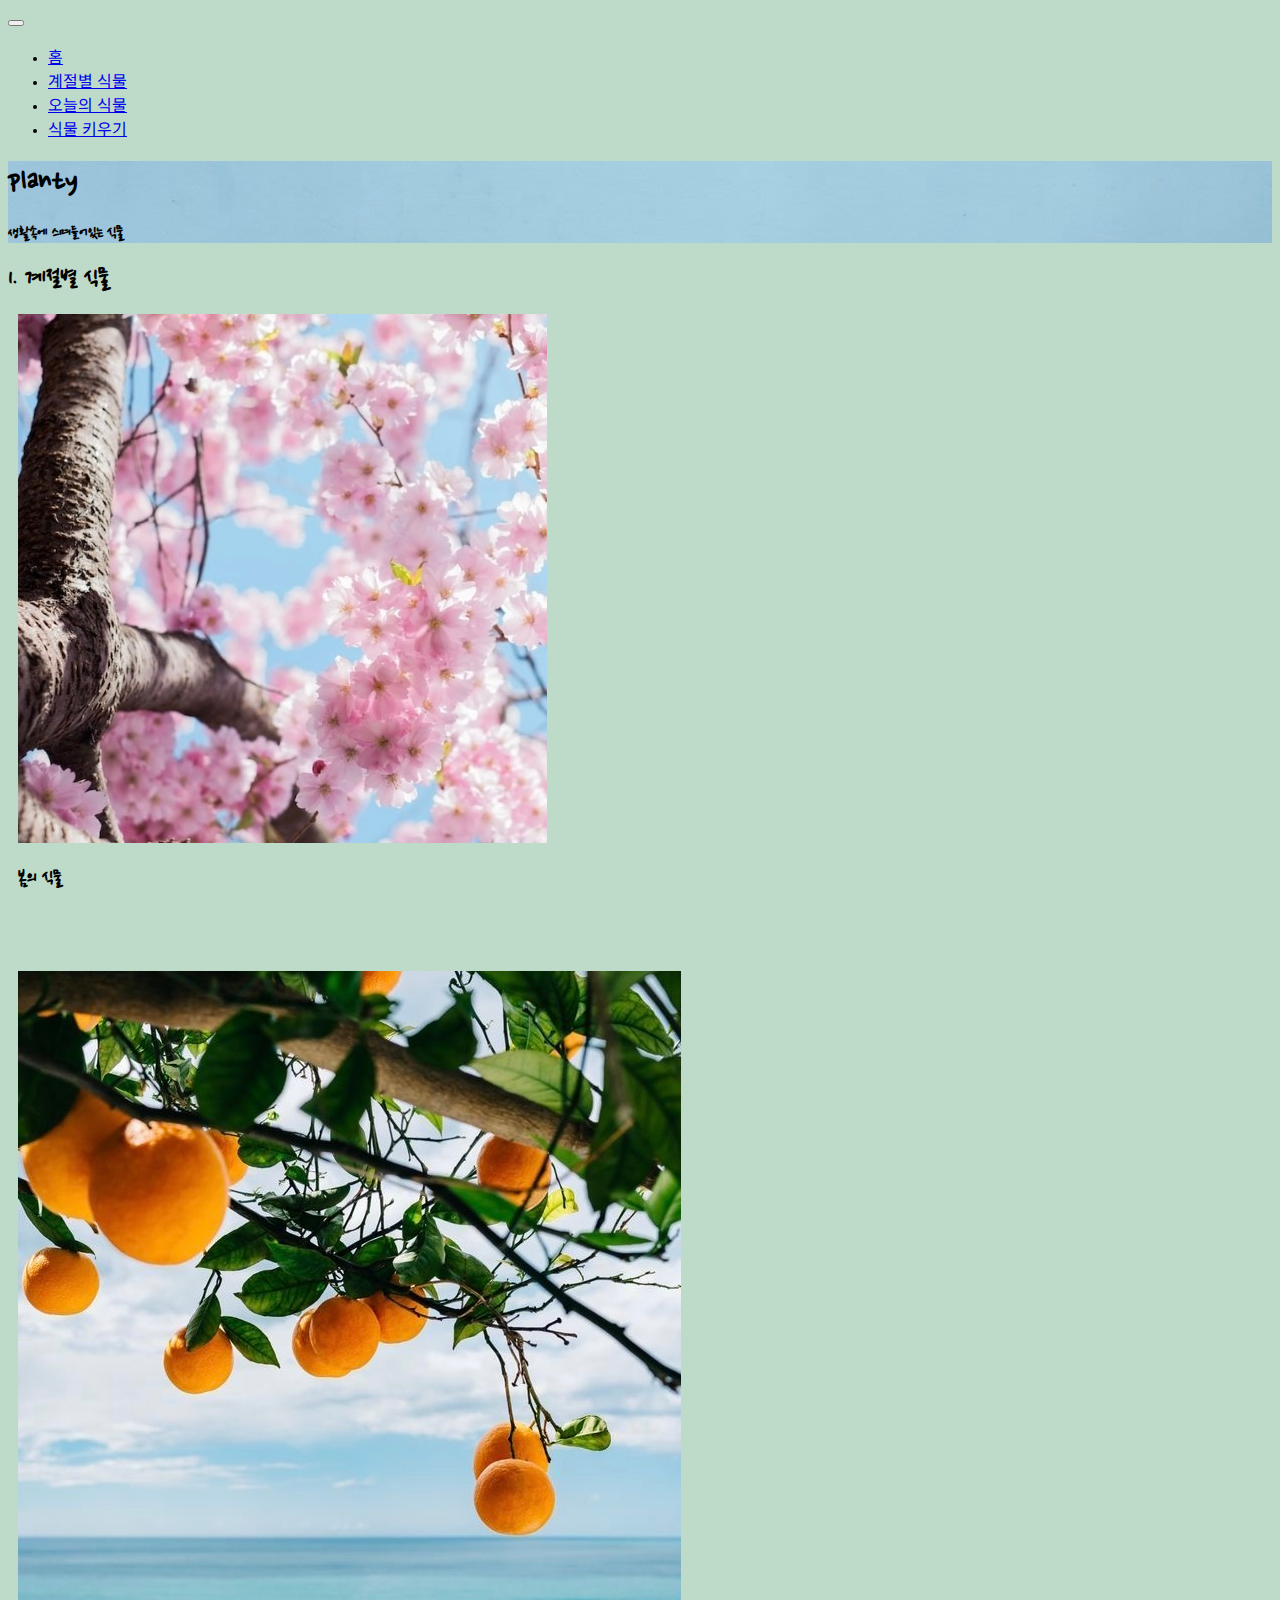
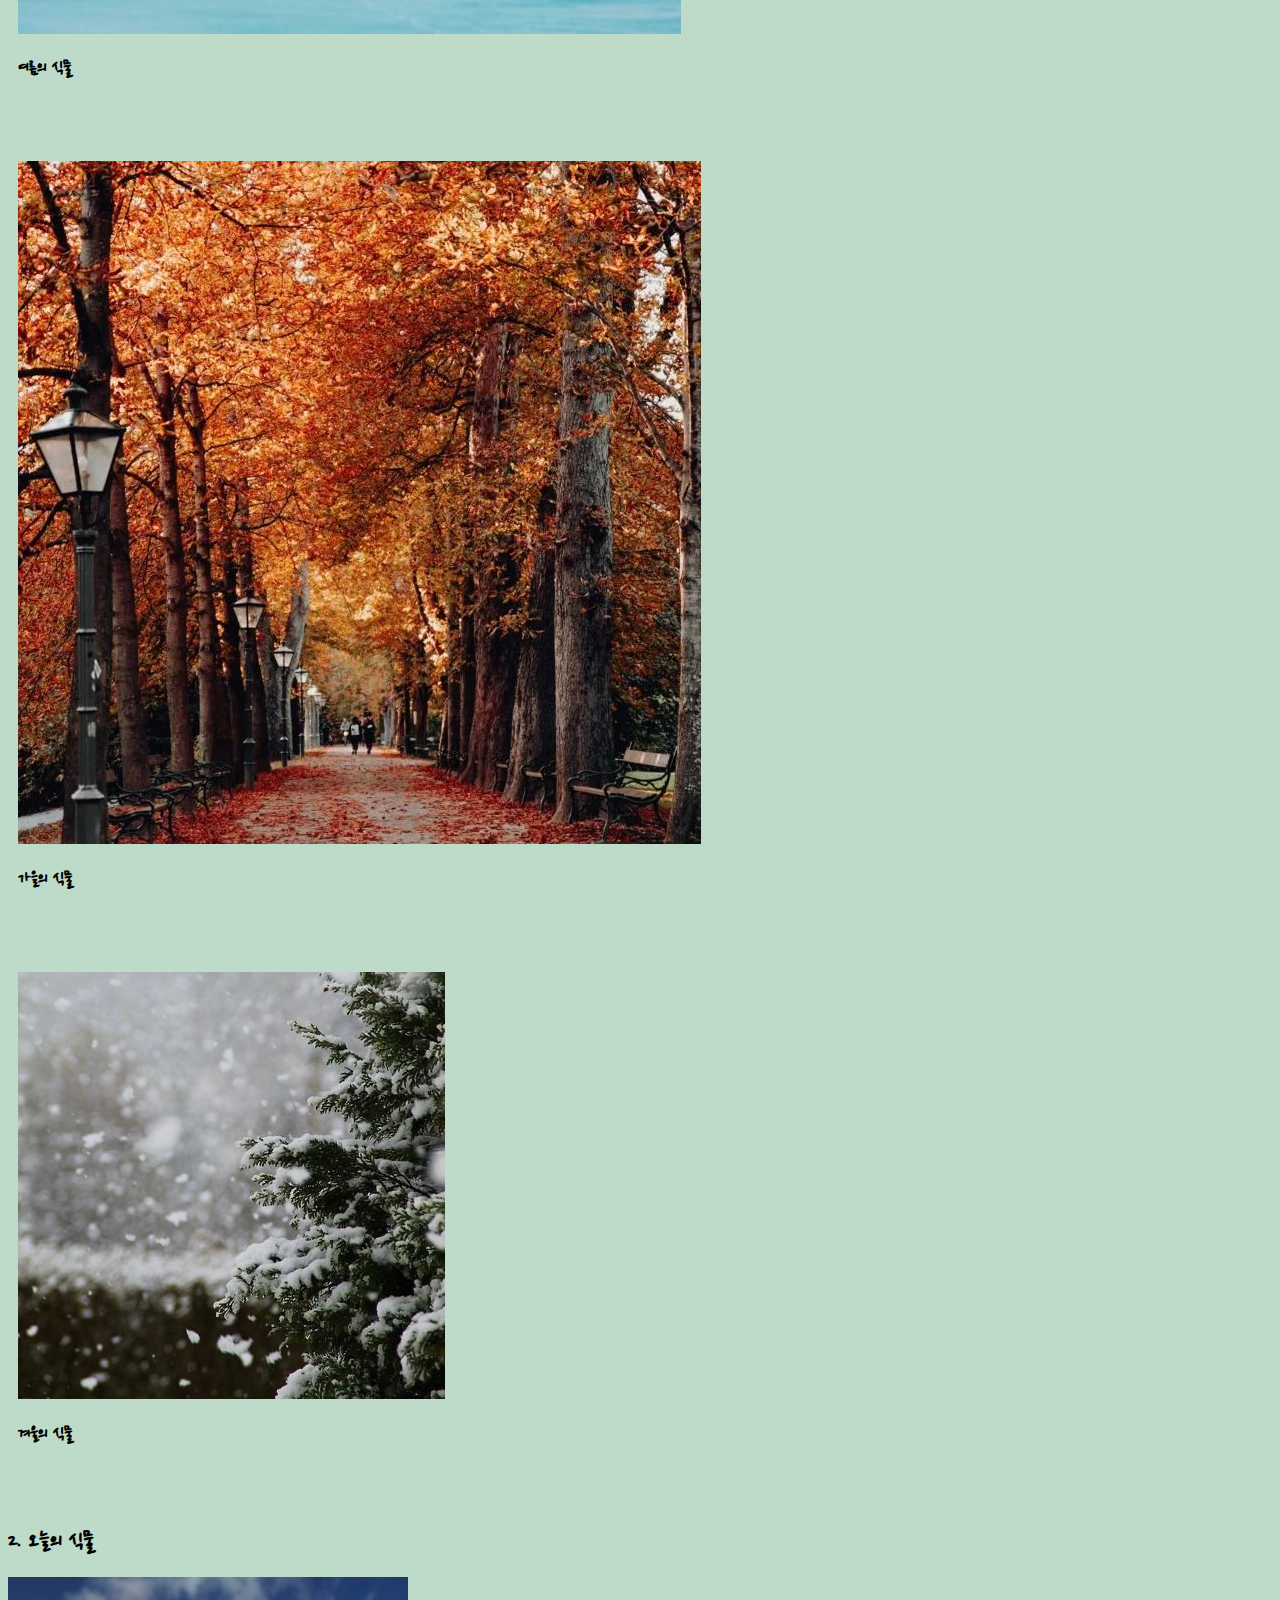
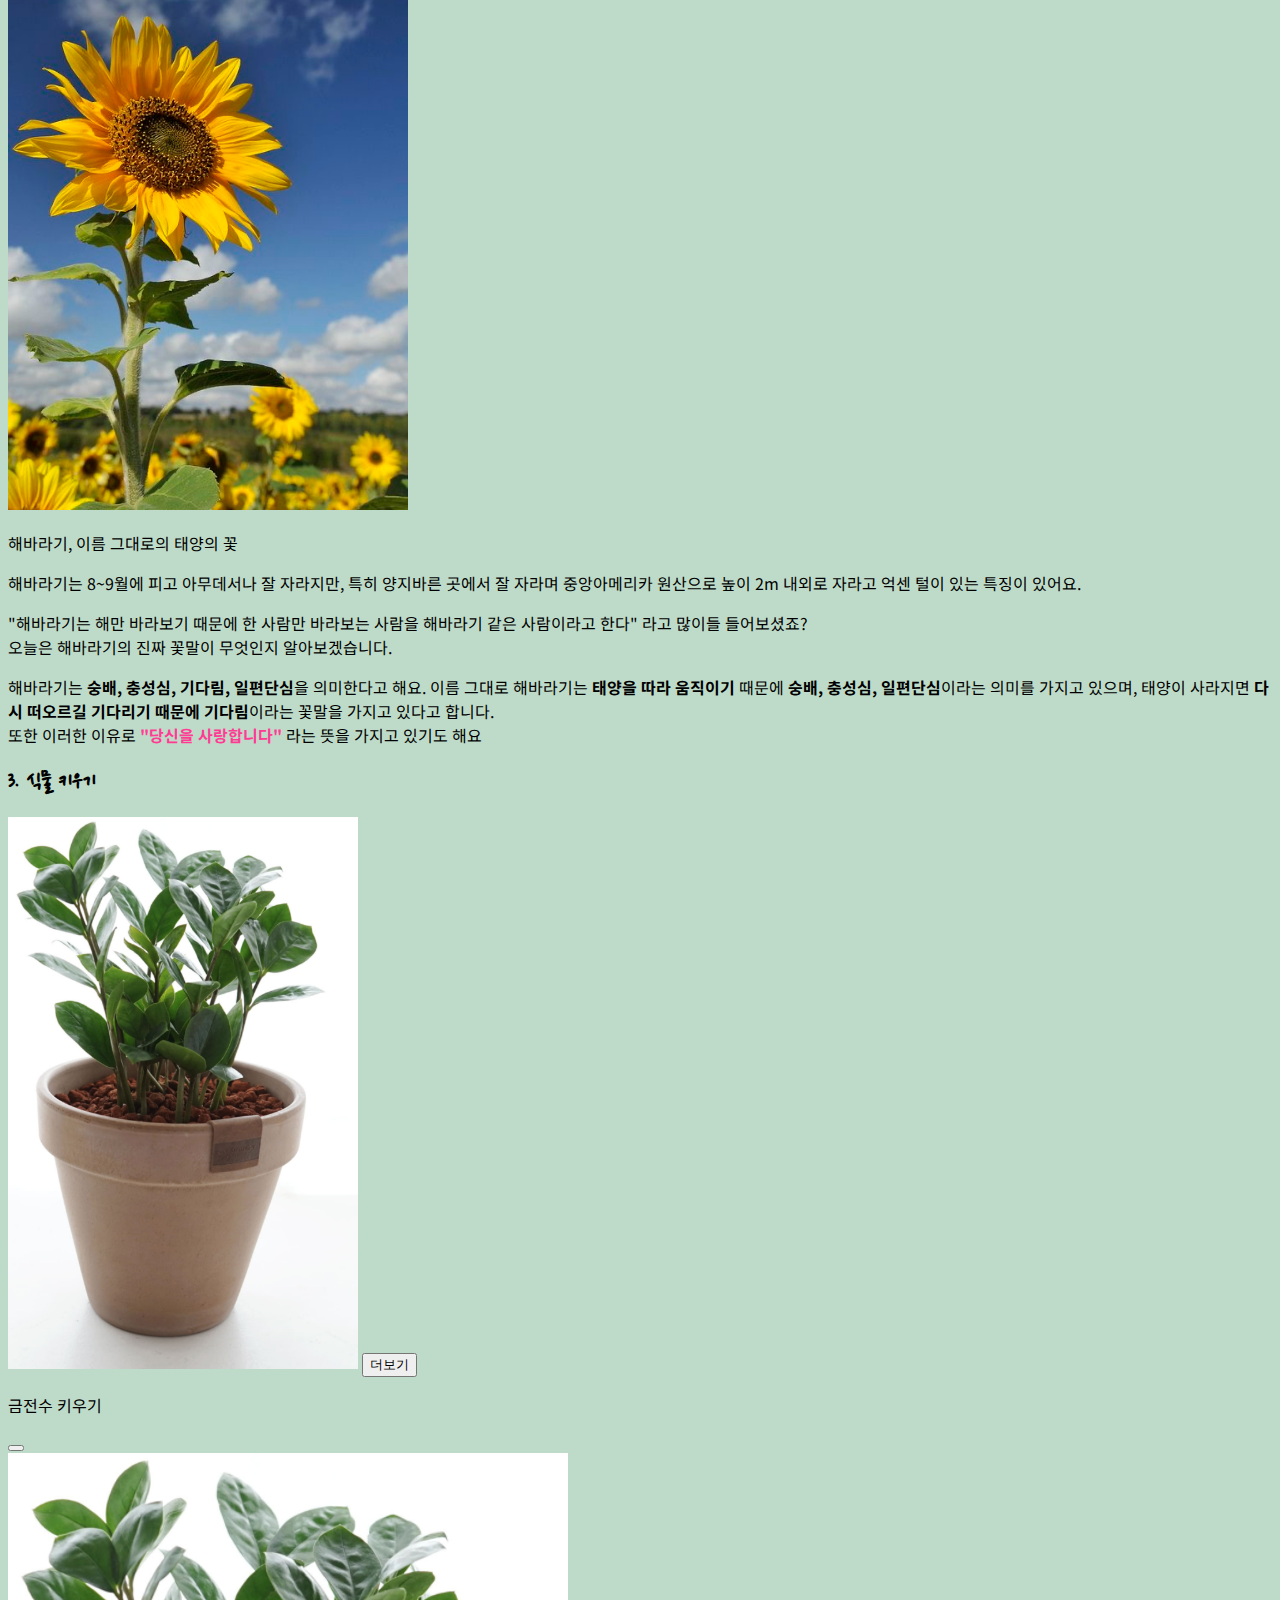
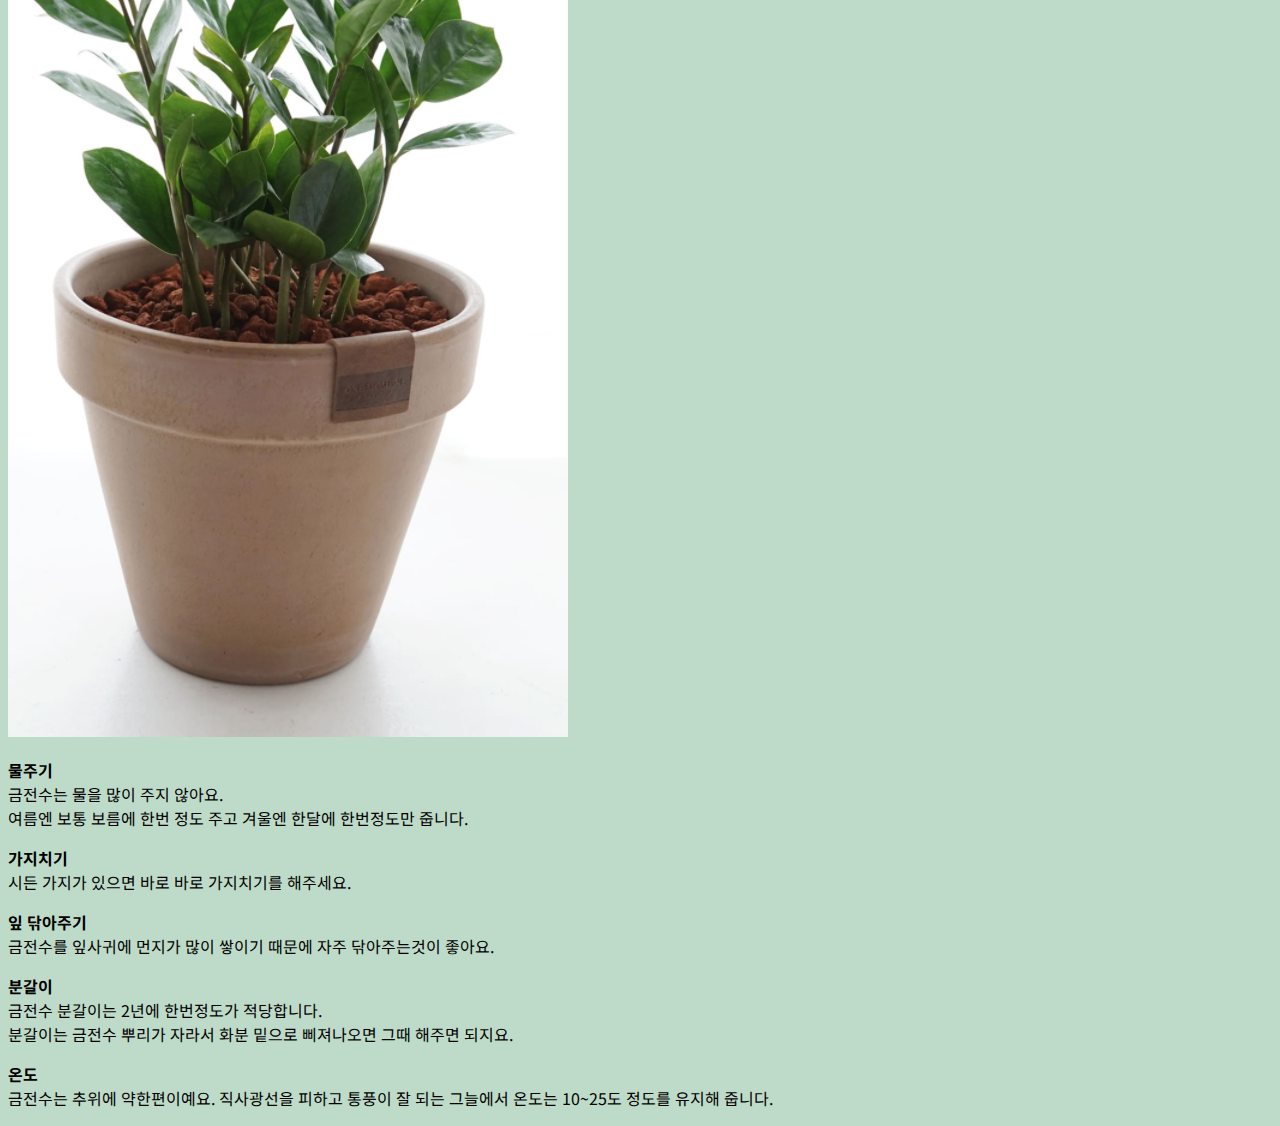
<file: index.html>
<!doctype html>
<html lang="en">
  <head>
    <meta charset="utf-8">
    <meta name="viewport" content="width=device-width, initial-scale=1">
    <title>웹페이지 저작기초 기말과제_이재진</title>
    <link href="https://cdn.jsdelivr.net/npm/bootstrap@5.2.3/dist/css/bootstrap.min.css" rel="stylesheet" 
    integrity="sha384-rbsA2VBKQhggwzxH7pPCaAqO46MgnOM80zW1RWuH61DGLwZJEdK2Kadq2F9CUG65" crossorigin="anonymous">
    <link rel="stylesheet" href="style.css">
    
    <!-- 구글폰트 -->
    <link rel="preconnect" href="https://fonts.googleapis.com">
    <link rel="preconnect" href="https://fonts.gstatic.com" crossorigin>
    <link href="https://fonts.googleapis.com/css2?family=Nanum+Pen+Script&display=swap" 
    rel="stylesheet">

    <link rel="preconnect" href="https://fonts.googleapis.com">
<link rel="preconnect" href="https://fonts.gstatic.com" crossorigin>
<link href="https://fonts.googleapis.com/css2?family=Noto+Sans+KR:wght@100;300;700&display=swap" rel="stylesheet">
  </head>
  <body>
    <!-- 네비게이션 영역 시작 -->
    <nav class="navbar navbar-expand-md bg-light navbar-dark fixed-top">
      <div class="container">

          <button class="navbar-toggler" type="button" data-bs-toggle="collapse" data-bs-target="#nav-menu"
              aria-controls="nav-menu" aria-expanded="false" aria-label="메뉴">
              <span class="navbar-toggler-icon"></span>
          </button>

          <div class="collapse navbar-collapse" id="nav-menu">
              <ul class="navbar-nav ms-auto my-2">
                  <li class="nav-item"><a class="nav-link text-muted" style="font-family: 'Noto Sans KR', sans-serif;" href="#home">홈</a></li>
                  <li class="nav-item"><a class="nav-link text-muted" style="font-family: 'Noto Sans KR', sans-serif;" href="#season">계절별 식물</a></li>
                  <li class="nav-item"><a class="nav-link text-muted" style="font-family: 'Noto Sans KR', sans-serif;" href="#today">오늘의 식물</a></li>
                  <li class="nav-item"><a class="nav-link text-muted" style="font-family: 'Noto Sans KR', sans-serif;" href="#raise">식물 키우기</a></li>
              </ul>
          </div>
      </div>
  </nav>
  <!-- 네비게이션 영역 끝 -->

    <!-- 헤더 영역 시작 -->
    <header id="home" class="d-flex flex-column justify-content-center align-items-center vh-100 text-dark">

        <h1 class="display-3 fw-bold mb-4">planty</h1>
        <h4 class="fs-2 mb-3">생활속에 스며들어있는 식물</h4>

    </header>
    <!-- 헤더 영역 끝 -->

    <!-- 계절별 식물 섹션 -->

      <section id="season" class="container overflow-hidden">
          <div class="text-start py-5">
              <h2 class="mb-3">1. 계절별 식물</h2>
          </div>
          
            <div class="d-flex justify-content-center">
              <div class="card shadow" style="width: 18rem; margin: 0px 10px 80px 10px;">
                <img src="봄.jpg" class="card-img-top" alt="봄">
                <div class="card-body">
                  <h3 class="card-text fs-3">봄의 식물</h3>
                </div>
              </div>
              <div class="card shadow" style="width: 18rem; margin: 0px 10px 80px 10px;">
                <img src="여름.jpg" class="card-img-top" alt="여름">
                <div class="card-body">
                  <h3 class="card-text fs-3">여름의 식물</h3>
                </div>
              </div>
              <div class="card shadow" style="width: 18rem; margin: 0px 10px 80px 10px;">
                <img src="가을.jpg" class="card-img-top" alt="가을">
                <div class="card-body">
                  <h3 class="card-text fs-3">가을의 식물</h3>
                </div>
              </div>
              <div class="card shadow" style="width: 18rem; margin: 0px 10px 80px 10px;">
                <img src="겨울.jpg" class="card-img-top" alt="겨울">
                <div class="card-body">
                  <h3 class="card-text fs-3">겨울의 식물</h3>
                </div>
              </div>
            </div>
      </section>        
    <!-- 계절별 식물 섹션 끝 -->

    <!-- 오늘의 식물 섹션 -->
    <section class="container py-5" id="today">
      <div class="text-start py-5">
        <h2 class="mb-3">2. 오늘의 식물</h2>
      </div>

      <div class="row justify-content-center align-items-center mb-4">
        <div class="col-md-5">
            <img src="해바라기.jpg" width="400" alt="해바라기" class="img-fluid">
        </div>
        <div class="col-md-7 col-lg-6 pe-lg-2">
            <p class="fs-2 fw-bold mb-3">해바라기, 이름 그대로의 태양의 꽃<p>
            <p class="lh-lg">해바라기는  8~9월에 피고 아무데서나 잘 자라지만, 특히 양지바른 곳에서 잘 자라며 
              중앙아메리카 원산으로 높이 2m 내외로 자라고 억센 털이 있는 특징이 있어요.</p>
            <p class="lh-lg">"해바라기는 해만 바라보기 때문에 한 사람만 바라보는 사람을 해바라기 같은 사람이라고 한다" 
              라고 많이들 들어보셨죠? 
              <br>오늘은 해바라기의 진짜 꽃말이 무엇인지 알아보겠습니다.</p>
            <p class="lh-lg">해바라기는 <b class="fs-5 text-success">숭배, 충성심, 기다림, 일편단심</b>을 의미한다고 해요.
              이름 그대로 해바라기는 <b>태양을 따라 움직이기</b> 때문에 <b class="fs-5 text-success">숭배, 충성심, 일편단심</b>이라는 의미를 가지고 있으며, 태양이 사라지면 <b>다시 떠오르길 기다리기 때문에</b> <b class="fs-5 text-success">기다림</b>이라는 꽃말을 가지고 있다고 합니다. 
              <br>또한 이러한 이유로 <b class="fs-4" style="color: #ff3c94;">"당신을 사랑합니다"</b> 라는 뜻을 가지고 있기도 해요
              </p>
        </div>
    </div>
    </section>
    <!-- 오늘의 식물 섹션 끝 -->

    <!-- 식물 키우기 섹션 -->
    <section id="raise" class="container py-5">
      <div class="text-start py-5">
        <h2 class="mb-3">3. 식물 키우기</h2>
      </div>

      <div class="d-flex flex-column justify-content-start align-items-center vh-100">
        
        <img src="금전수.png" width="350" alt="금전수" class="pb-5">
        <button type="button" data-bs-toggle="modal" data-bs-target="#bestmenuModal"
            class="btn btn-outline-primary btn-lg rounded-pill fs-2">더보기</button>
        <!-- 모달 -->
        <div class="modal fade" id="bestmenuModal" tabindex="-1" aria-labelledby="bestmenuModalLabel"
            aria-hidden="true">
            <div class="modal-dialog modal-sm modal-dialog-scrollable">
                <div class="modal-content">
                    <div class="modal-header">
                        <p class="modal-title text-dark fs-5" id="bestmenuModalLabel">금전수 키우기</p>
                        <button type="button" class="btn-close" data-bs-dismiss="modal" aria-label="닫기"></button>
                    </div>
                    <div class="modal-body">
                        <img src="금전수.png" alt="금전수" class="img-fluid">
                        <p class="text-secondary"><b>물주기</b>
                          <br>금전수는 물을 많이 주지 않아요.
                          <br>여름엔 보통 보름에 한번 정도 주고 겨울엔 한달에 한번정도만 줍니다.
                        </p>
                        <p class="text-secondary"><b>가지치기</b>
                          <br>시든 가지가 있으면 바로 바로 가지치기를 해주세요.
                        </p>
                        <p class="text-secondary"><b>잎 닦아주기</b>
                          <br>금전수를 잎사귀에 먼지가 많이 쌓이기 때문에 자주 닦아주는것이 좋아요.
                        </p>
                        <p class="text-secondary"><b>분갈이</b>
                          <br>금전수 분갈이는 2년에 한번정도가 적당합니다.
                          <br>분갈이는 금전수 뿌리가 자라서 화분 밑으로 삐져나오면 그때 해주면 되지요.
                        </p>
                        <p class="text-secondary"><b>온도</b>
                          <br>금전수는 추위에 약한편이예요. 직사광선을 피하고 통풍이 잘 되는 그늘에서 온도는 10~25도 정도를 유지해 줍니다.
                        </p>
                    </div>
                </div>
            </div>
        </div>
        <!-- Modal 끝 -->
      </div>
    </section>
    <!-- 식물 키우기 섹션 끝 -->
    <script src="https://cdn.jsdelivr.net/npm/bootstrap@5.2.3/dist/js/bootstrap.bundle.min.js" integrity="sha384-kenU1KFdBIe4zVF0s0G1M5b4hcpxyD9F7jL+jjXkk+Q2h455rYXK/7HAuoJl+0I4" crossorigin="anonymous"></script>
  </body>
</html>
</file>
<file: style.css>
body{
    font-family: 'Nanum Pen Script', cursive;
    background-color: #bedbc9;
}
p{
    font-family: 'Nanum Pen Script', cursive;
}

/* 네비게이션 영역 */
.nav-link:hover,
.nav-link.active {
    color: #d8dcf4 !important;
}
/* 헤더 영역 */
header {
    background-image: url(배경1.jpg);
    background-size: cover;
    background-position: center top;
    background-attachment: fixed;
}
/* 계절별 식물 영역 */

p {
    font-family: 'Noto Sans KR', sans-serif;
}

/* 식물 키우기 영역 */
p {
    font-family: 'Noto Sans KR', sans-serif;
}
</file>
